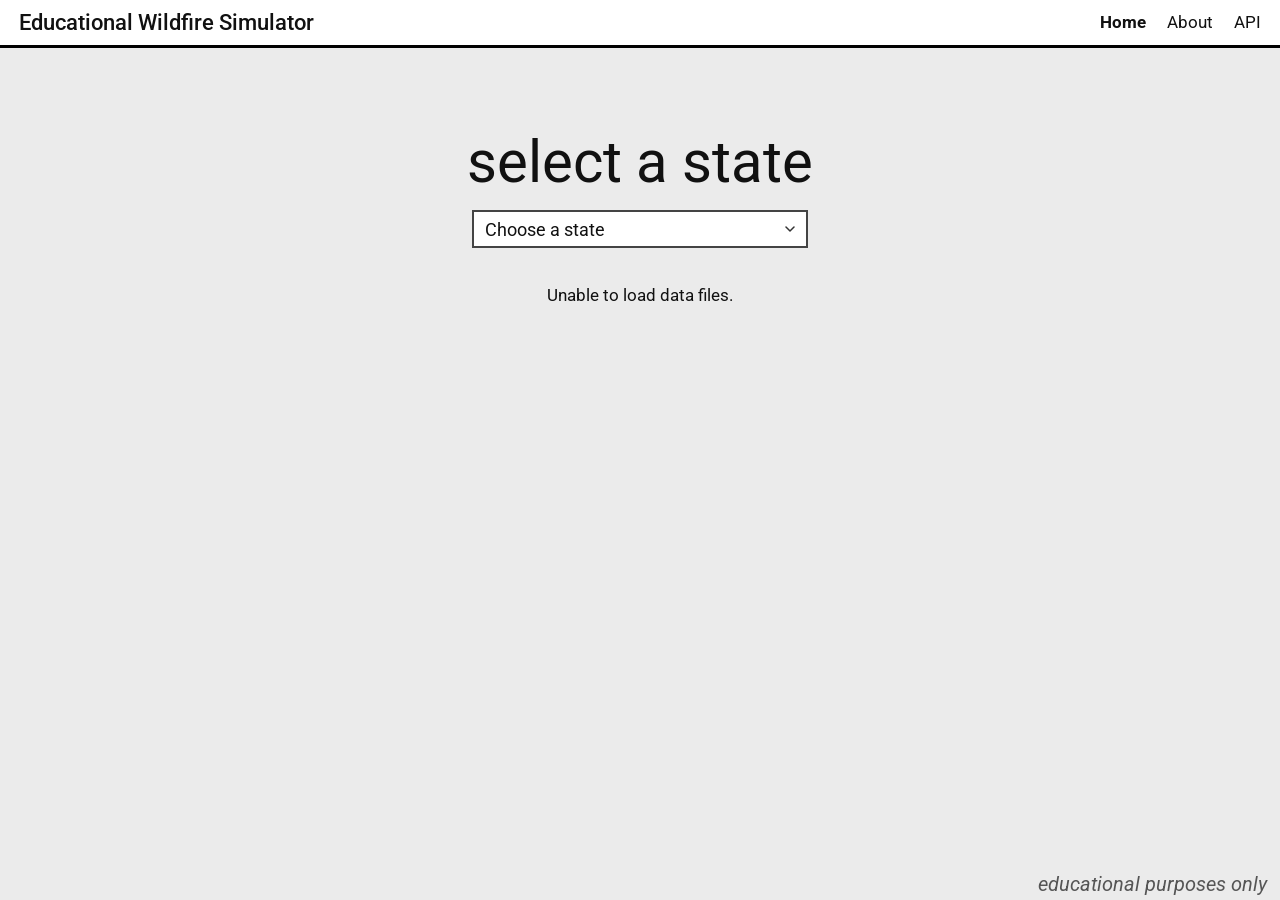
<file: index.html>
<!doctype html>
<html lang="en">
  <head>
    <meta charset="UTF-8" />
    <meta name="viewport" content="width=device-width, initial-scale=1.0" />
    <title>Educational Wildfire Simulator</title>
    <link rel="preconnect" href="https://fonts.googleapis.com" />
    <link rel="preconnect" href="https://fonts.gstatic.com" crossorigin />
    <link
      href="https://fonts.googleapis.com/css2?family=Roboto:ital,wght@0,400;1,400&display=swap"
      rel="stylesheet"
    />
    <link rel="stylesheet" href="styles.css" />
  </head>
  <body>
    <header class="navbar">
      <div class="brand">
        <span>Educational Wildfire Simulator</span>
      </div>
      <nav class="nav-links" aria-label="Primary">
        <a class="active" href="index.html">Home</a>
        <a href="about.html">About</a>
        <a href="https://github.com/BillyBigBro/wildfire-sim/" target="_blank" rel="noopener noreferrer">API</a>
      </nav>
    </header>

    <main class="content">
      <h1 id="page-title">Select a State</h1>
      <label class="visually-hidden" for="state-select">Select a US state</label>
      <select id="state-select" name="state">
        <option value="" selected disabled>Choose a state</option>
      </select>

      <section id="results" class="results" aria-live="polite"></section>
    </main>

    <p class="footer-note">educational purposes only</p>
    <script src="app.js"></script>
    <script src="prediction-client.js"></script>
  </body>
</html>
</file>
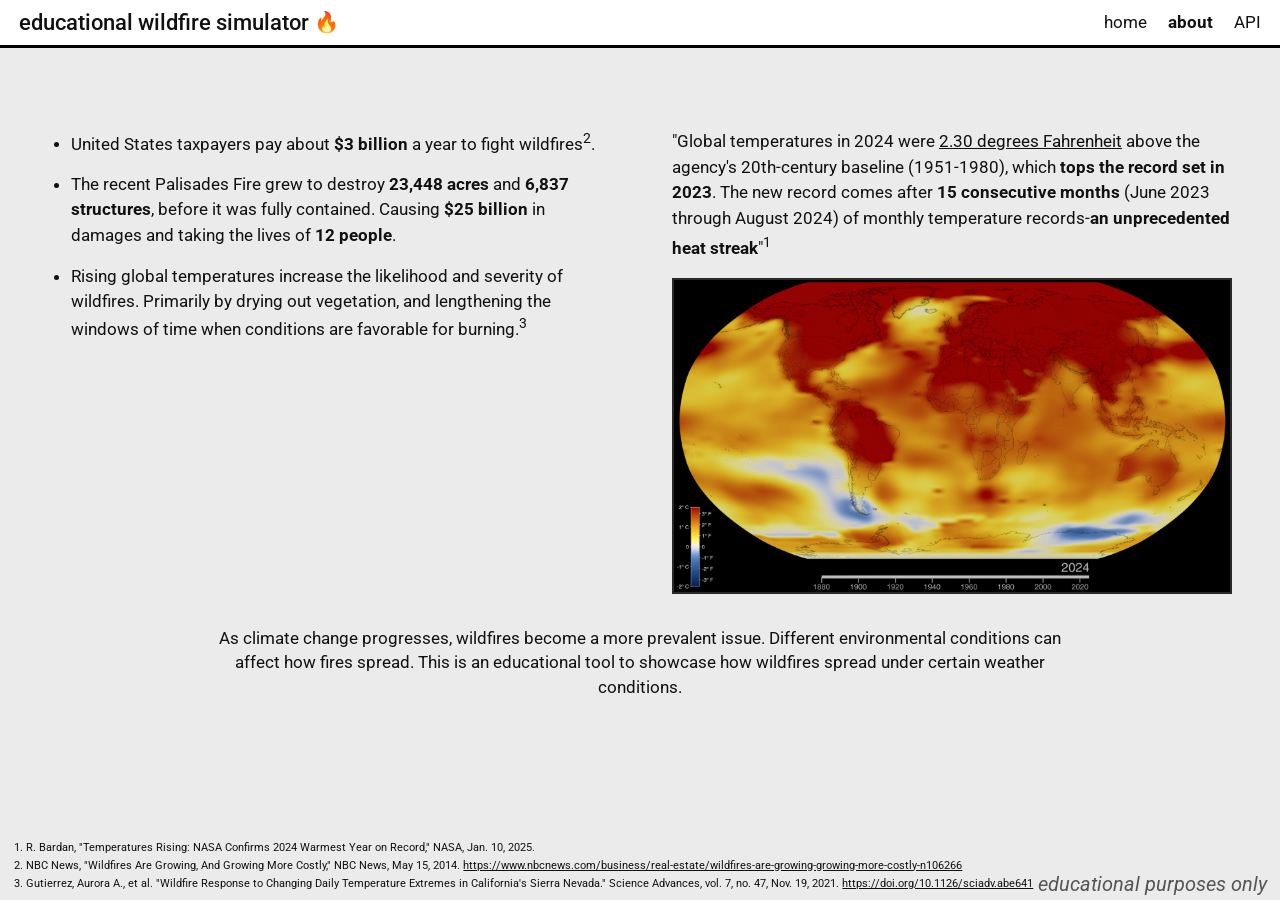
<file: about.html>
<!doctype html>
<html lang="en">
  <head>
    <meta charset="UTF-8" />
    <meta name="viewport" content="width=device-width, initial-scale=1.0" />
    <title>About | Educational Wildfire Simulator</title>
    <link rel="preconnect" href="https://fonts.googleapis.com" />
    <link rel="preconnect" href="https://fonts.gstatic.com" crossorigin />
    <link
      href="https://fonts.googleapis.com/css2?family=Roboto:ital,wght@0,400;1,400&display=swap"
      rel="stylesheet"
    />
    <link rel="stylesheet" href="styles.css" />
  </head>
  <body class="about-page">
    <header class="navbar">
      <div class="brand">
        <span>educational wildfire simulator</span>
        <span class="brand-icon" aria-hidden="true">&#128293;</span>
      </div>
      <nav class="nav-links" aria-label="Primary">
        <a href="index.html">home</a>
        <a class="active" href="about.html">about</a>
        <a href="https://github.com/BillyBigBro/wildfire-sim/" target="_blank" rel="noopener noreferrer">API</a>
      </nav>
    </header>

    <main class="content about-content">
      <section class="about-columns" aria-label="About wildfire impacts and climate context">
        <div class="about-left">
          <ul>
            <li>United States taxpayers pay about <b>$3 billion</b> a year to fight wildfires<sup>2</sup>.</li>
            <li>
              The recent Palisades Fire grew to destroy <b>23,448 acres</b> and <b>6,837 structures</b>,
              before it was fully contained. Causing <b>$25 billion</b> in damages and taking the
              lives of <b>12 people</b>.
            </li>
            <li>
              Rising global temperatures increase the likelihood and severity of wildfires. Primarily by
              drying out vegetation, and lengthening the windows of time when conditions are favorable for
              burning.<sup>3</sup>
            </li>
          </ul>
        </div>
        <div class="about-right">
          <p>
            "Global temperatures in 2024 were <u>2.30 degrees Fahrenheit</u> above the agency's
            20th-century baseline (1951-1980), which <b>tops the record set in 2023</b>. The new
            record comes after <b>15 consecutive months</b> (June 2023 through August 2024) of monthly
            temperature records-<b>an unprecedented heat streak</b>"<sup>1</sup>
          </p>
          <img
            class="about-right-image"
            src="nasa photo.png"
            alt="Global temperature anomaly map showing widespread warming in 2024"
          />
        </div>
      </section>

      <p class="about-middle-text">
        As climate change progresses, wildfires become a more prevalent issue. Different
        environmental conditions can affect how fires spread. This is an educational tool to
        showcase how wildfires spread under certain weather conditions.
      </p>
    </main>

    <section class="about-citations" aria-label="Citations">
      <p>
        1. R. Bardan, "Temperatures Rising: NASA Confirms 2024 Warmest Year on Record," NASA,
        Jan. 10, 2025.
      </p>
      <p>
        2. NBC News, "Wildfires Are Growing, And Growing More Costly," NBC News, May 15, 2014.
        <a href="https://www.nbcnews.com/business/real-estate/wildfires-are-growing-growing-more-costly-n106266" target="_blank" rel="noopener noreferrer">https://www.nbcnews.com/business/real-estate/wildfires-are-growing-growing-more-costly-n106266</a>
      </p>
      <p>
        3. Gutierrez, Aurora A., et al. "Wildfire Response to Changing Daily Temperature Extremes in California's
        Sierra Nevada." Science Advances, vol. 7, no. 47, Nov. 19, 2021.
        <a href="https://doi.org/10.1126/sciadv.abe641" target="_blank" rel="noopener noreferrer">https://doi.org/10.1126/sciadv.abe641</a>
      </p>
    </section>

    <p class="footer-note">educational purposes only</p>
  </body>
</html>
</file>
<file: styles.css>
:root {
  --bg: #ebebeb;
  --text: #111111;
  --line: #000000;
}

* {
  box-sizing: border-box;
}

html,
body {
  margin: 0;
  min-height: 100%;
}

body {
  font-family: "Roboto", sans-serif;
  color: var(--text);
  background: var(--bg);
  min-height: 100vh;
}

/* ===== NAVBAR ===== */

.navbar {
  display: flex;
  align-items: center;
  justify-content: space-between;
  gap: 1rem;
  padding: 0.6rem 1.2rem 0.65rem;
  border-bottom: 3px solid var(--line);
  background: #fff;
}

.brand {
  display: flex;
  align-items: center;
  gap: 0.3rem;
  font-size: clamp(1.05rem, 1.75vw, 1.5rem);
  font-weight: 500;
  line-height: 1.1;
}

.brand-icon {
  display: inline-flex;
  align-items: center;
  font-size: 0.9em;
  line-height: 1;
  transform: translateY(-0.02em);
}

.nav-links {
  display: flex;
  align-items: center;
  gap: 1.3rem;
  font-size: clamp(0.88rem, 1.35vw, 1.1rem);
}

.nav-links a {
  color: inherit;
  text-decoration: none;
}

.nav-links a:hover,
.nav-links a:focus-visible {
  text-decoration: underline;
}

.nav-links a.active {
  text-decoration: none;
  font-weight: 700;
}

/* ===== MAIN CONTENT ===== */

.content {
  max-width: 55rem;
  margin: 9vh auto 0;
  text-align: center;
  padding: 0 1rem;
}

h1 {
  margin: 0 0 0.9rem;
  font-size: clamp(2.1rem, 4.5vw, 3.75rem);
  font-weight: 400;
  text-transform: lowercase;
  opacity: 1;
  transition: opacity 220ms ease;
}

h1.is-fading {
  opacity: 0;
}

#state-select {
  width: min(21rem, 100%);
  padding: 0.42rem 2.3rem 0.42rem 0.7rem;
  font: inherit;
  font-size: clamp(0.92rem, 1.5vw, 1.15rem);
  border: 2px solid #444;
  background: #fff;
  color: var(--text);
  appearance: none;
  -webkit-appearance: none;
  background-image: url("data:image/svg+xml,%3Csvg xmlns='http://www.w3.org/2000/svg' width='10' height='6' viewBox='0 0 10 6'%3E%3Cpath d='M1 1l4 4 4-4' stroke='%23333' stroke-width='1.5' fill='none' stroke-linecap='round' stroke-linejoin='round'/%3E%3C/svg%3E");
  background-repeat: no-repeat;
  background-position: right 0.7rem center;
  cursor: pointer;
}

/* ===== RESULTS / GALLERY ===== */

.results {
  margin: 1.2rem auto 0;
  max-width: 45rem;
  overflow: hidden;
}

.results-stage {
  position: relative;
  min-height: 26rem;
}

.gallery-view {
  transform: translateX(0);
  opacity: 1;
  transition: transform 520ms ease, opacity 420ms ease;
}

.results-stage.is-editor-open .gallery-view {
  transform: translateX(-12%);
  opacity: 0;
  pointer-events: none;
}

.image-box {
  border: 4px solid var(--line);
  width: min(100%, 44rem);
  margin: 0 auto;
  padding: 0.9rem 1.1rem;
  box-shadow: 4px 4px 0 #000;
}

.image-grid {
  display: grid;
  grid-template-columns: repeat(3, minmax(0, 1fr));
  gap: 0.9rem 1rem;
}

.image-card {
  opacity: 0;
  transform: translateY(7px);
}

.image-card.is-visible {
  animation: fade-up 520ms ease forwards;
}

.image-card-button {
  display: block;
  width: 100%;
  padding: 0;
  border: 0;
  background: transparent;
  cursor: pointer;
  overflow: hidden;
}

.image-card-button img {
  display: block;
  width: 100%;
  aspect-ratio: 1 / 1;
  object-fit: cover;
  background: #d4d4d4;
  transition: transform 210ms ease, opacity 160ms ease;
}

.image-card-button:hover img {
  transform: scale(1.05);
  opacity: 0.88;
}

.image-card-button:focus-visible {
  outline: 3px solid #1a5fd0;
  outline-offset: 2px;
}

.image-card p {
  margin: 0.25rem 0 0;
  font-size: 0.72rem;
  color: #555;
}

.results-empty,
.results-error {
  margin: 1.1rem 0 0;
  font-size: 1.05rem;
}

/* ===== EDITOR ===== */

.editor-view {
  position: absolute;
  inset: 0;
  display: flex;
  flex-direction: column;
  align-items: center;
  justify-content: flex-start;
  transform: translateX(120%);
  opacity: 0;
  pointer-events: none;
  transition: transform 560ms ease, opacity 440ms ease;
}

.results-stage.is-editor-open .editor-view {
  transform: translateX(0);
  opacity: 1;
  pointer-events: auto;
}

.editor-view h2 {
  margin: 0;
  font-size: clamp(1.55rem, 2.7vw, 2.35rem);
  font-weight: 400;
  text-transform: lowercase;
}

.editor-subtitle {
  margin: 0.12rem 0 0.9rem;
  font-size: clamp(0.8rem, 1.05vw, 1rem);
  color: #555;
}

.editor-image-wrap {
  position: relative;
  width: min(100%, 20rem);
  flex: 0 0 20rem;
  border: 1px solid #7f7f7f;
  background: transparent;
  box-shadow: none;
}

.editor-image-row {
  display: flex;
  align-items: center;
  gap: 0.9rem;
  justify-content: center;
}

.editor-image-wrap img {
  display: block;
  width: 100%;
  aspect-ratio: 1 / 1;
  object-fit: cover;
}

#draw-canvas {
  position: absolute;
  inset: 0;
  touch-action: none;
}

.editor-toolbar {
  display: flex;
  flex-direction: column;
  justify-content: flex-start;
  gap: 0.6rem;
  margin-top: 0.2rem;
}

.prediction-image {
  position: absolute;
  inset: 0;
  width: 100%;
  height: 100%;
  object-fit: cover;
  pointer-events: none;
}

.prediction-image.is-hidden {
  display: none;
}

.editor-tools-right {
  display: flex;
  gap: 0.5rem;
}

.tool-button {
  width: 2.2rem;
  height: 2.2rem;
  padding: 0;
  border: 0;
  background: transparent;
  display: inline-flex;
  align-items: center;
  justify-content: center;
  cursor: pointer;
}

.tool-button img {
  width: 100%;
  height: 100%;
  object-fit: contain;
}

.tool-button:focus-visible {
  outline: 2px solid #1a5fd0;
  outline-offset: 2px;
}

.editor-error {
  margin: 0.35rem 0 0;
  width: min(100%, 20rem);
  min-height: 1.25rem;
  color: #b01818;
  font-size: 0.9rem;
  line-height: 1.2;
}

/* ===== WEATHER OVERLAYS ===== */

.weather-overlay-day0,
.weather-overlay-day3 {
  position: absolute;
  inset: 0;
  display: flex;
  align-items: center;
  justify-content: center;
  background: rgba(0, 0, 0, 0.65);
  pointer-events: none;
  transition: transform 420ms ease, pointer-events 420ms ease;
}

.weather-overlay-day0 {
  transform: translateX(-100%);
}

.weather-overlay-day3 {
  transform: translateX(100%);
}

.weather-overlay-day0.is-weather-overlay-visible,
.weather-overlay-day3.is-weather-overlay-visible {
  transform: translateX(0);
  pointer-events: auto;
}

.weather-panel {
  width: min(100%, 57rem);
  background: #f6f6f6;
  border-radius: 0.75rem;
  padding: 1rem 1.3rem 1.1rem;
  text-align: left;
  box-shadow: 0 6px 28px rgba(0, 0, 0, 0.4);
}

.weather-panel h3 {
  margin: 0 0 0.25rem;
  font-size: clamp(1.1rem, 1.8vw, 1.6rem);
  font-weight: 500;
  text-transform: lowercase;
}

.weather-panel h4 {
  margin: 0 0 0.75rem;
  font-size: clamp(0.88rem, 1.3vw, 1.2rem);
  font-weight: 400;
  text-transform: lowercase;
  color: #555;
}

.weather-grid {
  display: grid;
  grid-template-columns: 1fr 1fr;
  gap: 0.85rem 2rem;
}

.weather-col {
  display: grid;
  gap: 0.22rem;
}

.weather-col label {
  font-size: clamp(0.78rem, 1.05vw, 0.95rem);
  line-height: 1.1;
  color: #333;
  margin-top: 0.45rem;
}

.weather-col label:first-child {
  margin-top: 0;
}

.weather-col input[type="number"] {
  width: 100%;
  border: 2px solid #000;
  font: inherit;
  font-size: clamp(0.84rem, 1.05vw, 1rem);
  padding: 0.18rem 0.4rem;
  background: #fff;
  border-radius: 2px;
}

.weather-col input[type="number"]::placeholder {
  color: #8c8c8c;
}

.slider-field {
  display: flex;
  align-items: center;
  gap: 0.65rem;
}

.slider-field input[type="range"] {
  width: 100%;
}

.slider-field span {
  min-width: 3.1rem;
  font-size: clamp(0.78rem, 1.05vw, 0.95rem);
}

.wind-direction-picker {
  display: flex;
  align-items: center;
  gap: 0.7rem;
  margin-top: 0.1rem;
}

.wind-direction-circle {
  position: relative;
  width: 4rem;
  height: 4rem;
  border: 2px solid #000;
  border-radius: 50%;
  background: #fff;
  cursor: pointer;
  flex-shrink: 0;
}

.wind-direction-line {
  position: absolute;
  left: 50%;
  top: 50%;
  width: 0.18rem;
  height: 38%;
  background: #000;
  transform: translate(-50%, -100%) rotate(0deg);
  transform-origin: 50% 100%;
}

.wind-direction-dot {
  position: absolute;
  left: 50%;
  top: 50%;
  width: 0.42rem;
  height: 0.42rem;
  border-radius: 50%;
  background: #000;
  transform: translate(-50%, -50%);
}

.wind-direction-readout {
  font-size: clamp(0.78rem, 1.05vw, 0.95rem);
}

.weather-actions {
  display: flex;
  justify-content: flex-end;
  margin-top: 1rem;
}

[id^="weather-done-button"] {
  border: 2px solid #111;
  background: #111;
  color: #ffffff;
  font: inherit;
  font-size: clamp(0.82rem, 1.05vw, 0.98rem);
  text-transform: lowercase;
  padding: 0.32rem 1.1rem;
  cursor: pointer;
  border-radius: 2px;
  transition: background 130ms ease, border-color 130ms ease;
}

[id^="weather-done-button"]:hover {
  background: #333;
  border-color: #333;
}

[id^="weather-done-button"]:focus-visible {
  outline: 2px solid #1a5fd0;
  outline-offset: 2px;
}

/* ===== ANIMATIONS ===== */

@keyframes fade-up {
  from {
    opacity: 0;
    transform: translateY(7px);
  }

  to {
    opacity: 1;
    transform: translateY(0);
  }
}

/* ===== ABOUT PAGE ===== */

.about-page .about-content {
  max-width: 78rem;
  margin-top: 9vh;
  text-align: left;
  padding: 0 2rem;
}

.about-columns {
  display: grid;
  grid-template-columns: 1fr 1fr;
  gap: 4rem;
  align-items: start;
}

.about-left ul {
  margin: 0;
  padding-left: 1.45rem;
  font-size: clamp(1.08rem, 1.35vw, 1.45rem);
  line-height: 1.45;
}

.about-left li + li {
  margin-top: 1rem;
}

.about-right p {
  margin: 0;
  font-size: clamp(1.08rem, 1.35vw, 1.45rem);
  line-height: 1.5;
}

.about-right-image {
  display: block;
  width: 100%;
  margin-top: 1rem;
  height: auto;
  border: 2px solid #2a2a2a;
}

.about-middle-text {
  margin: 2rem auto 0;
  max-width: 55rem;
  text-align: center;
  font-size: clamp(1.05rem, 1.3vw, 1.3rem);
  line-height: 1.45;
}

.about-citations {
  position: fixed;
  left: 0.9rem;
  bottom: 0.55rem;
  max-width: min(64rem, calc(100vw - 14rem));
  font-size: clamp(0.66rem, 0.85vw, 0.9rem);
  line-height: 1.35;
}

.about-citations p {
  margin: 0;
}

.about-citations p + p {
  margin-top: 0.2rem;
}

.about-citations a {
  color: inherit;
}

/* ===== FOOTER ===== */

.footer-note {
  position: fixed;
  right: 0.8rem;
  bottom: 0.3rem;
  margin: 0;
  font-style: italic;
  font-size: clamp(0.82rem, 1.55vw, 1.25rem);
  line-height: 1;
  color: #555;
}

/* ===== PREDICTION OUTPUT ===== */

.prediction-output {
  width: 100%;
  text-align: left;
  font-size: clamp(1.05rem, 1.8vw, 1.4rem);
  font-weight: 400;
  letter-spacing: 0.01em;
  padding: 0.45rem 0.9rem 0.5rem;
  border: 3px solid #000;
  background: #fff;
  box-shadow: 3px 3px 0 #000;
}

.prediction-output span {
  color: #cf3b2f;
  font-weight: 600;
}

.prediction-output.is-hidden {
  display: none;
}

.retry-weather-button {
  padding: 0.22rem 0.65rem;
  border: 1px solid #999;
  background: transparent;
  color: #555;
  font: inherit;
  font-size: clamp(0.7rem, 0.9vw, 0.82rem);
  text-transform: lowercase;
  cursor: pointer;
  border-radius: 2px;
  transition: border-color 130ms ease, color 130ms ease;
}

.retry-weather-button:hover,
.retry-weather-button:focus-visible {
  border-color: #333;
  color: #111;
}

.retry-weather-button.is-hidden {
  display: none;
}

.prediction-legend {
  list-style: none;
  margin: 0;
  padding: 0;
  display: flex;
  flex-direction: column;
  gap: 0.28rem;
  font-size: clamp(0.75rem, 1vw, 0.9rem);
}

.prediction-legend.is-hidden {
  display: none;
}

.prediction-legend li {
  display: flex;
  align-items: center;
  gap: 0.45rem;
}

.legend-swatch {
  display: block;
  width: 0.85rem;
  height: 0.85rem;
  border: 1px solid rgba(0, 0, 0, 0.25);
  flex-shrink: 0;
}

/* ===== PREDICTION SIDE PANEL ===== */

.prediction-side {
  display: none;
}

/* ===== PREDICTION DONE STATE ===== */

.results-stage.is-prediction-done .editor-toolbar,
.results-stage.is-prediction-done .editor-subtitle,
.results-stage.is-prediction-done .editor-view > h2,
.results-stage.is-prediction-done #draw-canvas,
.results-stage.is-prediction-done .editor-error {
  display: none;
}

.results-stage.is-prediction-done .editor-view {
  flex-direction: row;
  align-items: center;
  justify-content: center;
  gap: 2.5rem;
  padding: 0 1.5rem;
}

.results-stage.is-prediction-done .prediction-side {
  display: flex;
  flex-direction: column;
  align-items: flex-start;
  gap: 0.7rem;
  width: min(14rem, 100%);
  flex-shrink: 0;
}

/* ===== ACCESSIBILITY ===== */

.visually-hidden {
  position: absolute;
  width: 1px;
  height: 1px;
  padding: 0;
  margin: -1px;
  overflow: hidden;
  clip: rect(0, 0, 0, 0);
  white-space: nowrap;
  border: 0;
}

/* ===== RESPONSIVE ===== */

@media (max-width: 720px) {
  .navbar {
    flex-direction: column;
    align-items: flex-start;
    gap: 0.35rem;
    padding: 0.5rem 0.85rem 0.55rem;
  }

  .nav-links {
    width: 100%;
    justify-content: flex-start;
    gap: 1rem;
  }

  .content {
    margin-top: 8vh;
  }

  .image-box {
    padding: 0.75rem;
    box-shadow: 3px 3px 0 #000;
  }

  .image-grid {
    grid-template-columns: repeat(2, minmax(0, 1fr));
    gap: 0.75rem;
  }

  .image-card p {
    font-size: 0.68rem;
  }

  .results-stage {
    min-height: 22rem;
  }

  .editor-image-wrap,
  .editor-toolbar,
  .editor-error {
    width: min(100%, 17.8rem);
  }

  .weather-panel {
    width: min(100%, 30rem);
    padding: 0.8rem 0.9rem;
    border-radius: 0.6rem;
  }

  .weather-grid {
    grid-template-columns: 1fr;
    gap: 0.7rem;
  }

  .about-page .about-content {
    margin-top: 6vh;
    padding: 0 1rem;
  }

  .about-columns {
    grid-template-columns: 1fr;
    gap: 1.25rem;
  }

  .about-middle-text {
    margin-top: 1.35rem;
    text-align: left;
  }

  .about-citations {
    position: static;
    max-width: 100%;
    padding: 1rem;
    margin-bottom: 2.8rem;
    font-size: 0.74rem;
  }

  .footer-note {
    font-size: clamp(0.75rem, 3.5vw, 1rem);
  }

  .prediction-output {
    font-size: clamp(1.05rem, 4.5vw, 1.4rem);
    padding: 0.4rem 1rem 0.45rem;
  }
}
</file>
